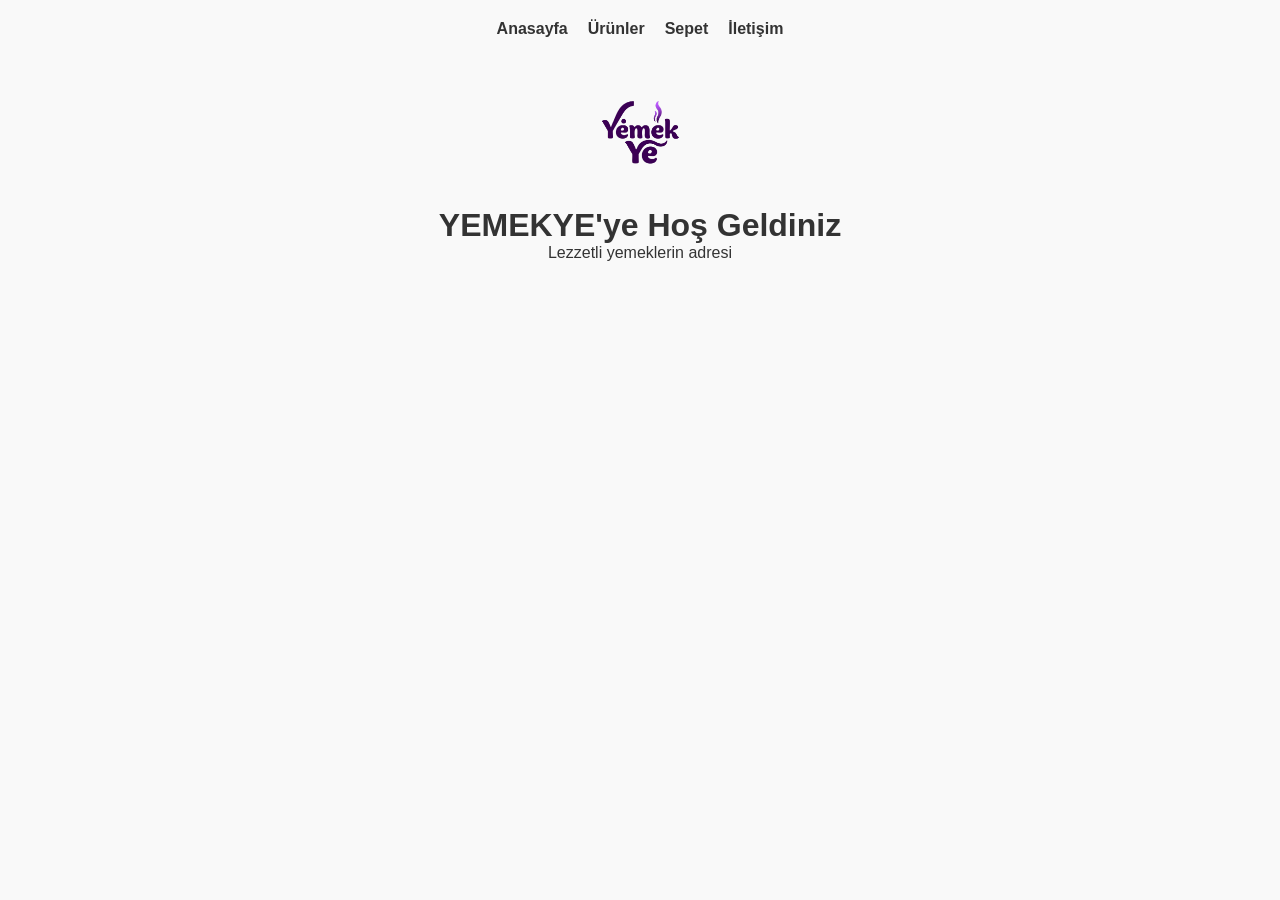
<file: index.html>
<!DOCTYPE html>
<html lang="tr">

<head>
    <meta charset="UTF-8">
    <meta name="viewport" content="width=device-width, initial-scale=1.0">
    <title>YEMEKYE</title>

    <link rel="stylesheet" href="css/style.css">
</head>

<body>

   
    <nav class="navbar">

        <a href="index.html">Anasayfa</a>
        <a href="urunler.html">Ürünler</a>
        <a href="sepet.html">Sepet</a>
        <a href="iletisim.html">İletişim</a>

    </nav>

   
    <div class="ana-kutu">

        <img
            src="resimler/GnkK8.png"
            alt="YEMEKYE Logo"
            class="logo">

        <h1 class="isim">
            YEMEKYE'ye Hoş Geldiniz
        </h1>

        <p>
            Lezzetli yemeklerin adresi
        </p>

        <br>

    </div>

    <script src="js/myscript.js"></script>

</body>

</html>
</file>
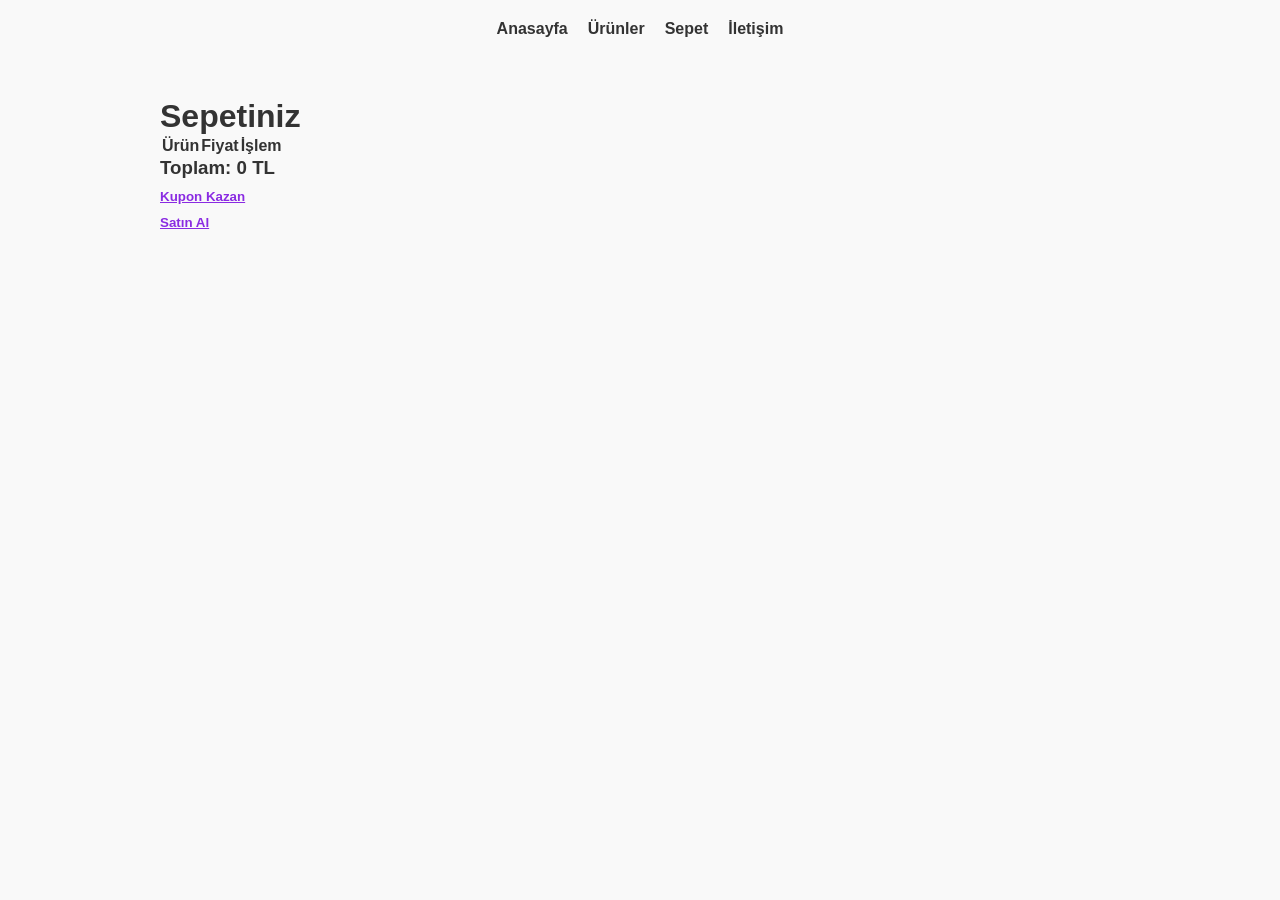
<file: sepet.html>
<!DOCTYPE html>
<html lang="tr">

<head>
    <meta charset="UTF-8">
    <meta name="viewport" content="width=device-width, initial-scale=1.0">
    <title>Sepetim</title>
    <link rel="stylesheet" href="css/style.css">
</head>

<body>

    <nav class="navbar">
        
        <a href="index.html">Anasayfa</a>
        <a href="urunler.html">Ürünler</a>
        <a href="sepet.html">Sepet</a>
        <a href="iletisim.html">İletişim</a>
    </nav>

    <div class="container">

        <h1>Sepetiniz</h1>

        <table class="sepet-tablo">
            <thead>
                <tr>
                    <th>Ürün</th>
                    <th>Fiyat</th>
                    <th>İşlem</th>
                </tr>
            </thead>
            <tbody id="sepetTabloGövde">
            </tbody>
        </table>

        <div class="sepet-ozet">
            <h3 id="toplamYazi">Toplam: 0 TL</h3>
            
            <button id="kuponBtn" class="sepete-ekle">Kupon Kazan</button>
            <p id="kuponMesaj"></p>
            <button id="satinalBtn" class="sepete-ekle">Satın Al</button>
        </div>

    </div>

    <script src="js/myscript.js"></script>
</body>

</html>
</file>
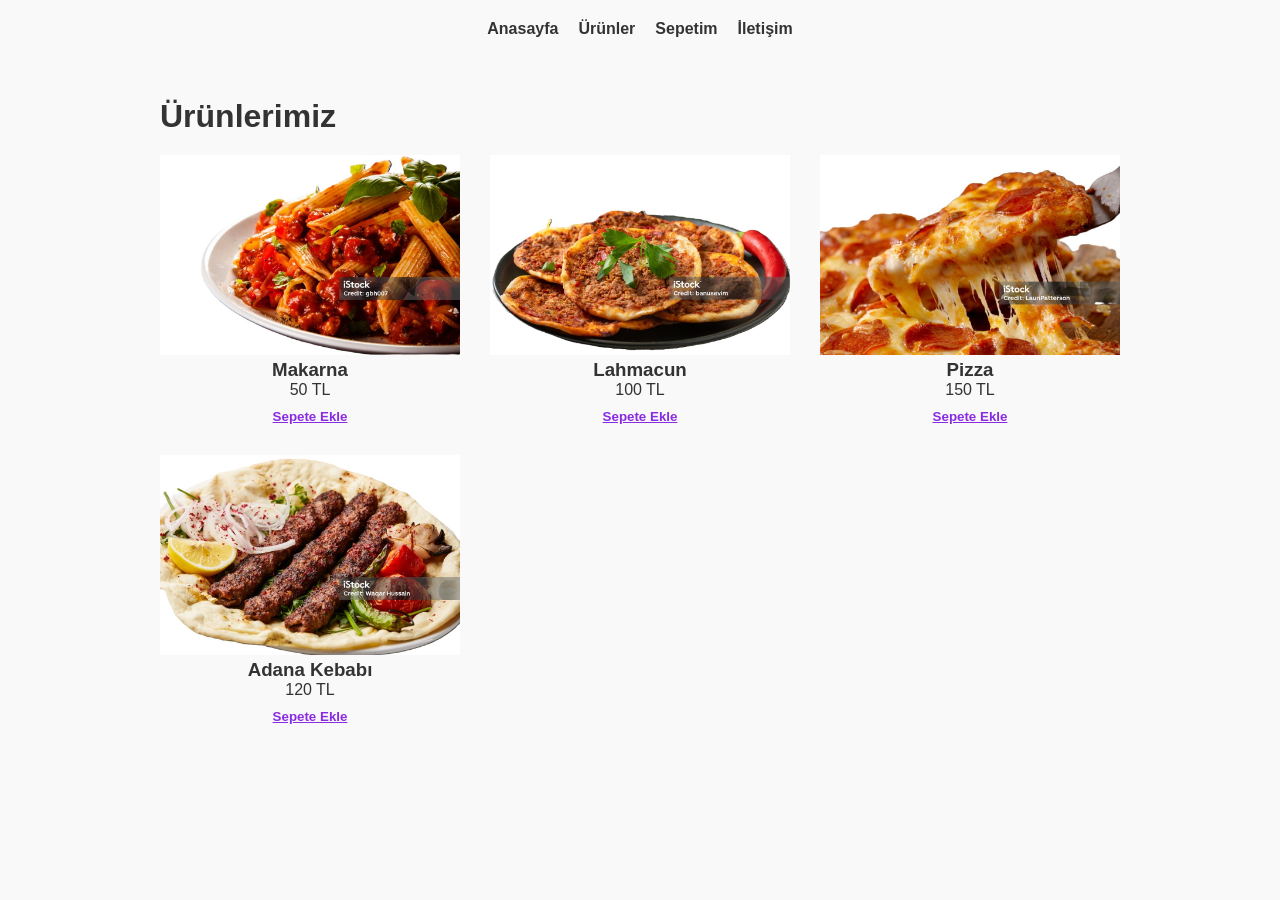
<file: urunler.html>
<!DOCTYPE html>
<html lang="tr">

<head>
    <meta charset="UTF-8">
    <meta name="viewport" content="width=device-width, initial-scale=1.0">
    <title>Ürünler</title>
    <link rel="stylesheet" href="css/style.css">
</head>

<body>

    <nav class="navbar">
        <a href="index.html">Anasayfa</a>
        <a href="urunler.html">Ürünler</a>
        <a href="sepet.html">Sepetim</a>
        <a href="iletisim.html">İletişim</a>
    </nav>

    <div class="container">

        <h1>Ürünlerimiz</h1>

        <main class="urun-listesi">

            <section class="urun-karti">
                <img src="resimler/1.jpg" alt="Makarna">
                <h3>Makarna</h3>
                <p>50 TL</p>
                <button class="sepete-ekle" data-isim="Makarna" data-fiyat="50">Sepete Ekle</button>
            </section>

            <section class="urun-karti">
                <img src="resimler/2.jpg" alt="Lahmacun">
                <h3>Lahmacun</h3>
                <p>100 TL</p>
                <button class="sepete-ekle" data-isim="Lahmacun" data-fiyat="100">Sepete Ekle</button>
            </section>

            <section class="urun-karti">
                <img src="resimler/7.jpg" alt="Pizza">
                <h3>Pizza</h3>
                <p>150 TL</p>
                <button class="sepete-ekle" data-isim="Pizza" data-fiyat="150">Sepete Ekle</button>
            </section>

            <section class="urun-karti">
                <img src="resimler/6.jpg" alt="Adana Kebabı">
                <h3>Adana Kebabı</h3>
                <p>120 TL</p>
                <button class="sepete-ekle" data-isim="Adana Kebabı" data-fiyat="120">Sepete Ekle</button>
            </section>

        </main>

    </div>

    <script src="js/myscript.js"></script>
</body>

</html>
</file>
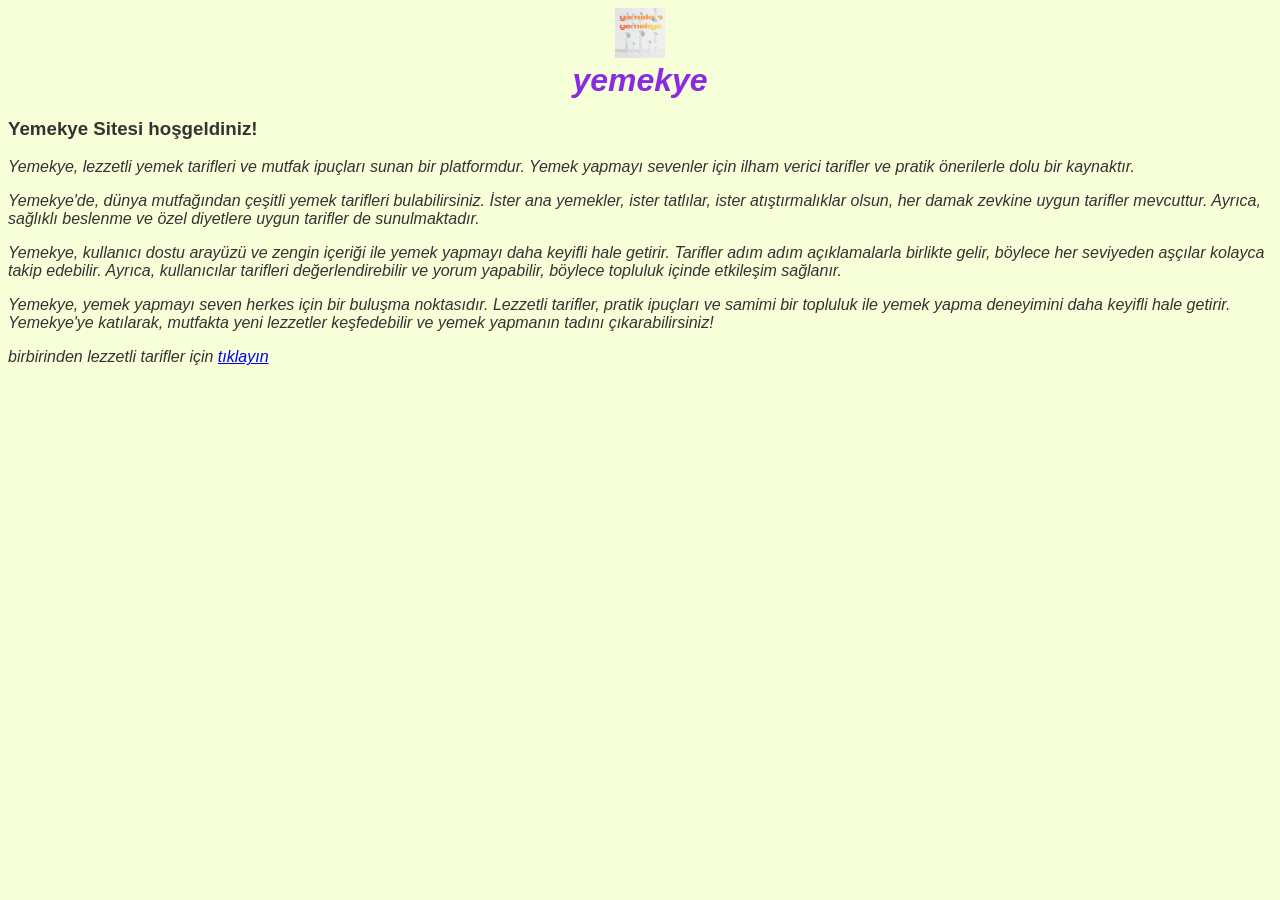
<file: yemekye.html>
<!DOCTYPE html>
<html lang="en">
<head>
    <meta charset="UTF-8">
    <meta name="viewport" content="width=device-width, initial-scale=1.0">
    <title>YEMEKYE</title>
</head>
<body>
   <body style="font-family: Arial, sans-serif; background-color: #f5ffcbba; color: #333;">

    <div style="text-align: center;">
        
        <img src="resimler/yemekye.jpg" alt="yemekye logosu" height="50" width="50">
        
        <br> <em style="color: blueviolet; font-size: xx-large;"> 
            <strong>yemekye</strong>
        </em>

    </div>

</body>
</style></p>
<h3>Yemekye Sitesi hoşgeldiniz!</h3>
<em><p>Yemekye, lezzetli yemek tarifleri ve mutfak ipuçları sunan bir platformdur. Yemek yapmayı sevenler için ilham verici tarifler ve pratik önerilerle dolu bir kaynaktır.</p>
<p>Yemekye'de, dünya mutfağından çeşitli yemek tarifleri bulabilirsiniz. İster ana yemekler, ister tatlılar, ister atıştırmalıklar olsun, her damak zevkine uygun tarifler mevcuttur. Ayrıca, sağlıklı beslenme ve özel diyetlere uygun tarifler de sunulmaktadır.</p>
<p>Yemekye, kullanıcı dostu arayüzü ve zengin içeriği ile yemek yapmayı daha keyifli hale getirir. Tarifler adım adım açıklamalarla birlikte gelir, böylece her seviyeden aşçılar kolayca takip edebilir. Ayrıca, kullanıcılar tarifleri değerlendirebilir ve yorum yapabilir, böylece topluluk içinde etkileşim sağlanır.</p>
<p>Yemekye, yemek yapmayı seven herkes için bir buluşma noktasıdır. Lezzetli tarifler, pratik ipuçları ve samimi bir topluluk ile yemek yapma deneyimini daha keyifli hale getirir. Yemekye'ye katılarak, mutfakta yeni lezzetler keşfedebilir ve yemek yapmanın tadını çıkarabilirsiniz!</p>   
<p>birbirinden lezzetli tarifler için <a href="menu.html" target="_blank">tıklayın</a></p></em>
<br><br><br>


</body>
</html>
</file>
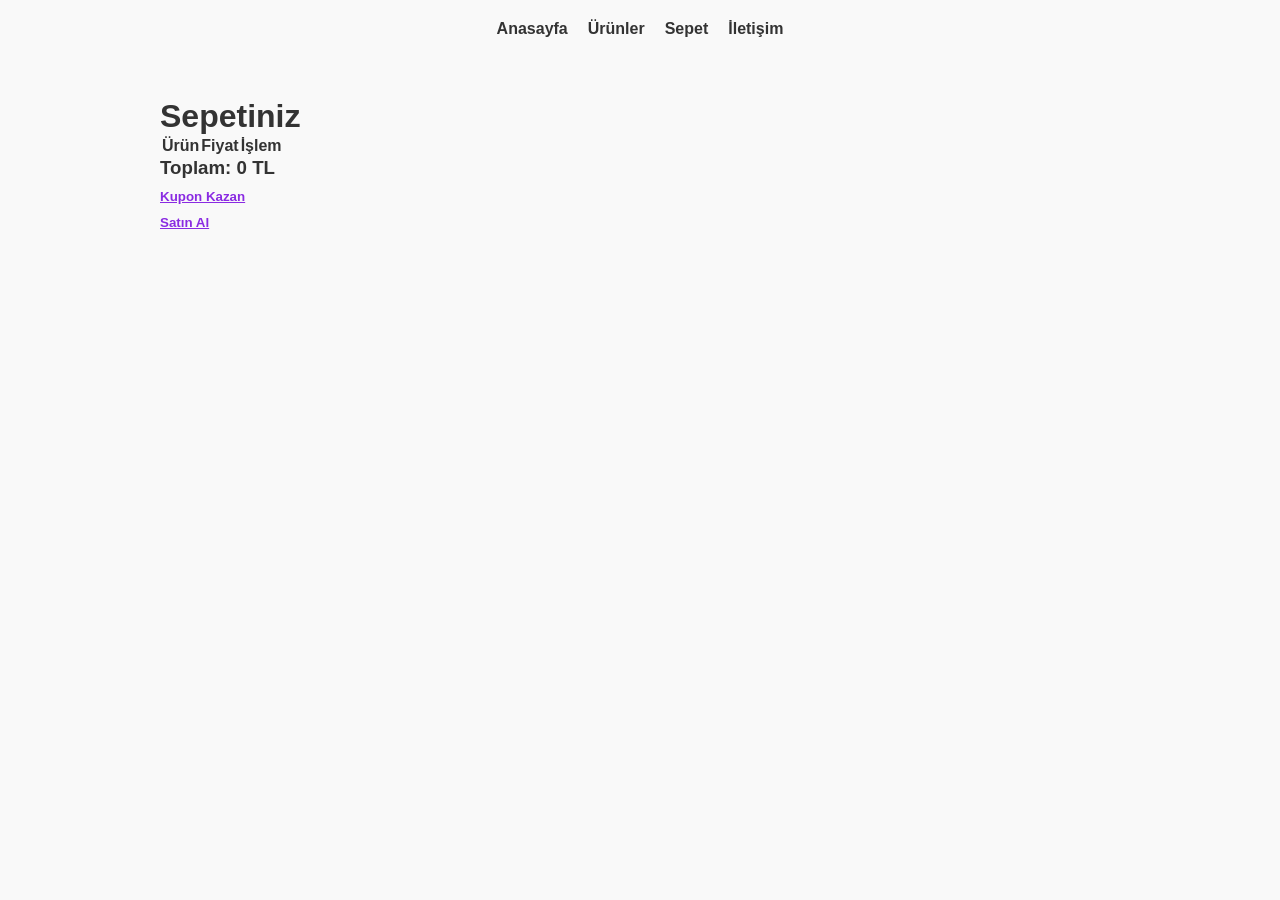
<file: html/sepet.html>
<!DOCTYPE html>
<html lang="tr">

<head>
    <meta charset="UTF-8">
    <meta name="viewport" content="width=device-width, initial-scale=1.0">
    <title>Sepetim</title>
    <link rel="stylesheet" href="../css/style.css">
</head>

<body>

    <nav class="navbar">
        
        <a href="index.html">Anasayfa</a>
        <a href="urunler.html">Ürünler</a>
        <a href="sepet.html">Sepet</a>
        <a href="iletisim.html">İletişim</a>
    </nav>

    <div class="container">

        <h1>Sepetiniz</h1>

        <table class="sepet-tablo">
            <thead>
                <tr>
                    <th>Ürün</th>
                    <th>Fiyat</th>
                    <th>İşlem</th>
                </tr>
            </thead>
            <tbody id="sepetTabloGövde">
            </tbody>
        </table>

        <div class="sepet-ozet">
            <h3 id="toplamYazi">Toplam: 0 TL</h3>
            
            <button id="kuponBtn" class="sepete-ekle">Kupon Kazan</button>
            <p id="kuponMesaj"></p>
            <button id="satinalBtn" class="sepete-ekle">Satın Al</button>
        </div>

    </div>

    <script src="../js/myscript.js"></script>
</body>

</html>
</file>
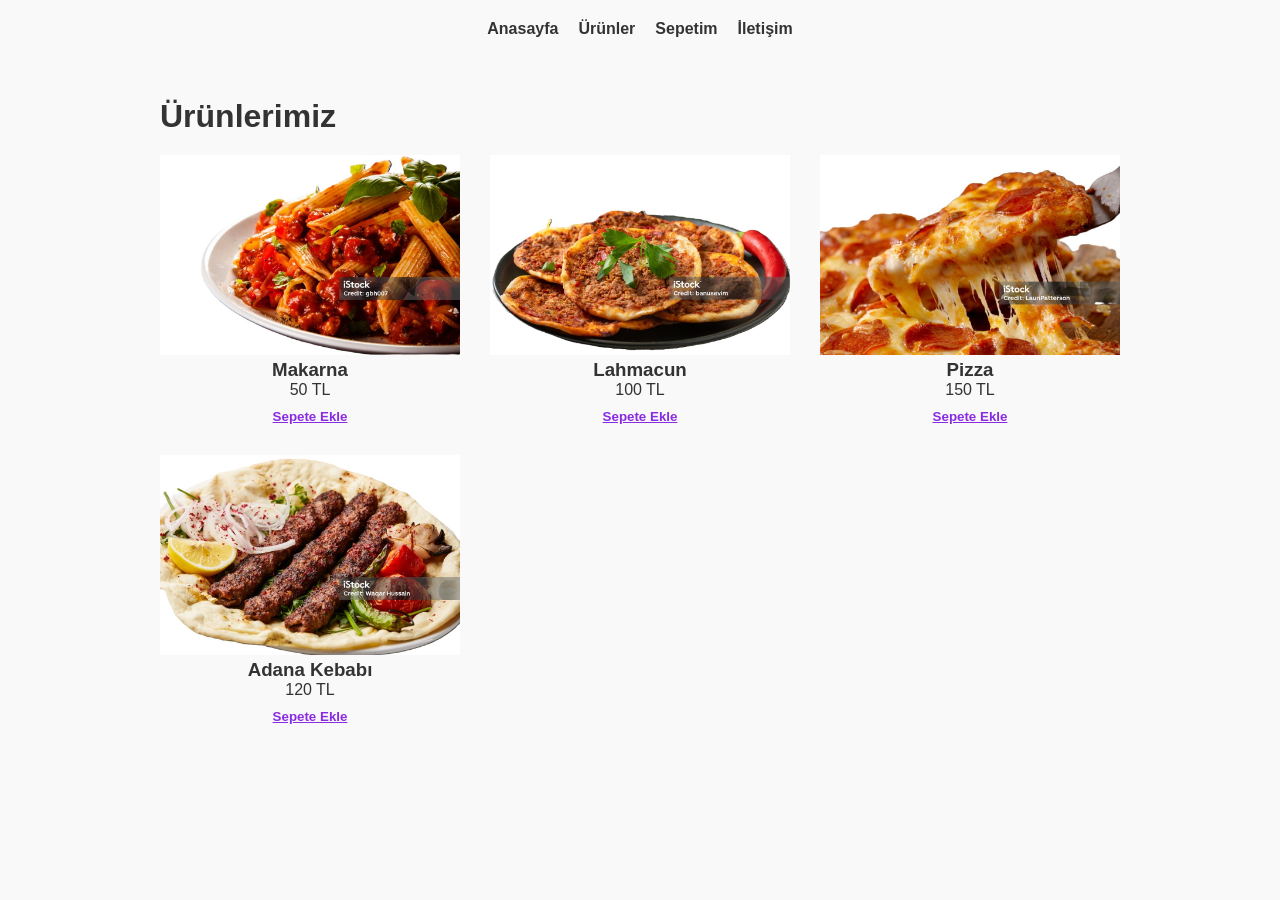
<file: html/urunler.html>
<!DOCTYPE html>
<html lang="tr">

<head>
    <meta charset="UTF-8">
    <meta name="viewport" content="width=device-width, initial-scale=1.0">
    <title>Ürünler</title>
    <link rel="stylesheet" href="../css/style.css">
</head>

<body>

    <nav class="navbar">
        <a href="index.html">Anasayfa</a>
        <a href="urunler.html">Ürünler</a>
        <a href="sepet.html">Sepetim</a>
        <a href="iletisim.html">İletişim</a>
    </nav>

    <div class="container">

        <h1>Ürünlerimiz</h1>

        <main class="urun-listesi">

            <section class="urun-karti">
                <img src="../resimler/1.jpg" alt="Makarna">
                <h3>Makarna</h3>
                <p>50 TL</p>
                <button class="sepete-ekle" data-isim="Makarna" data-fiyat="50">Sepete Ekle</button>
            </section>

            <section class="urun-karti">
                <img src="../resimler/2.jpg" alt="Lahmacun">
                <h3>Lahmacun</h3>
                <p>100 TL</p>
                <button class="sepete-ekle" data-isim="Lahmacun" data-fiyat="100">Sepete Ekle</button>
            </section>

            <section class="urun-karti">
                <img src="../resimler/7.jpg" alt="Pizza">
                <h3>Pizza</h3>
                <p>150 TL</p>
                <button class="sepete-ekle" data-isim="Pizza" data-fiyat="150">Sepete Ekle</button>
            </section>

            <section class="urun-karti">
                <img src="../resimler/6.jpg" alt="Adana Kebabı">
                <h3>Adana Kebabı</h3>
                <p>120 TL</p>
                <button class="sepete-ekle" data-isim="Adana Kebabı" data-fiyat="120">Sepete Ekle</button>
            </section>

        </main>

    </div>

    <script src="../js/myscript.js"></script>
</body>

</html>
</file>
<file: css/style.css>
* {
    box-sizing: border-box;
    margin: 0;
    padding: 0;
}

.logo {
    width: 100px;
    height: auto;
    display: block;
    margin: 0 auto;
}
.ana-kutu {
    text-align: center;
}
body {
    font-family: Arial, sans-serif;
    background-color: #f9f9f9;
    color: #333;
}

.container {
    width: 100%;
    max-width: 1000px;
    margin: 20px auto;
    padding: 20px;
}

.navbar {
    display: flex;
    justify-content: center;
    align-items: center;
    gap: 20px;
    padding: 20px;
    background-color: transparent;
}

.navbar a {
    color: #333;
    text-decoration: none;
    font-weight: bold;
}

.navbar a:hover {
    color: blueviolet;
}

.urun-listesi {
    display: grid;
    grid-template-columns: repeat(auto-fill, minmax(220px, 1fr));
    gap: 30px;
    margin-top: 20px;
}

.urun-karti {
    text-align: center;
}

.urun-karti img {
    width: 100%;
    height: 200px;
    object-fit: cover;
}

.sepete-ekle {
    background: none;
    color: blueviolet;
    border: none;
    font-weight: bold;
    text-decoration: underline;
    cursor: pointer;
    margin-top: 10px;
}

@media (max-width: 600px) {
    .navbar {
        flex-direction: column;
        gap: 10px;
    }
    .urun-listesi {
        grid-template-columns: 1fr;
    }
}
</file>
